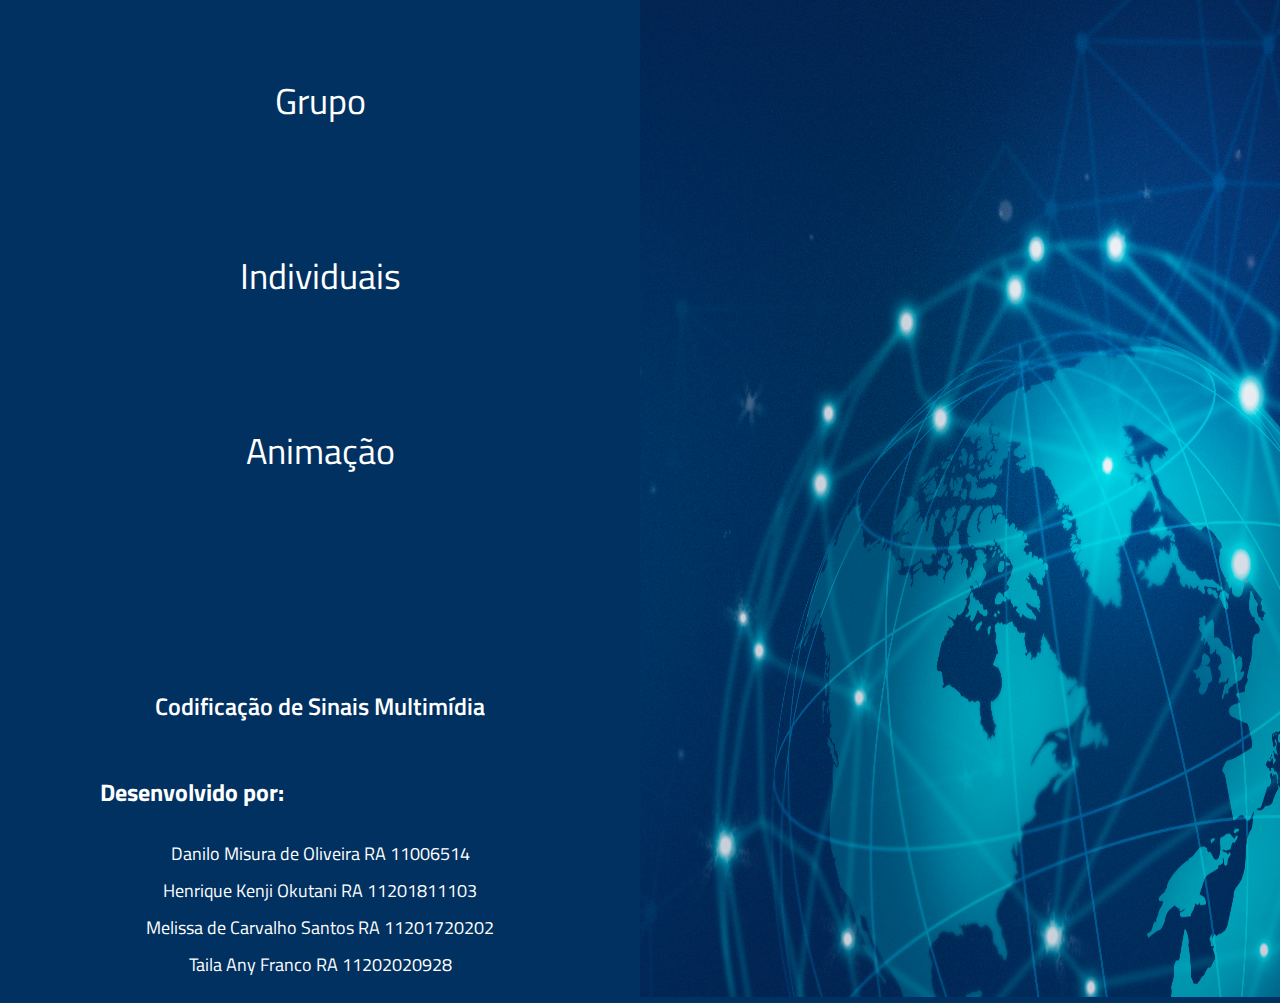
<file: index.html>
<!DOCTYPE html>
<html lang="pt-br">
<head>
    <meta charset="UTF-8">
    <meta http-equiv="X-UA-Compatible" content="IE=edge">
    <meta name="viewport" content="width=device-width, initial-scale=1.0">
    <title>Principal</title>
    <link href="style.css" rel="stylesheet" type="text/css">
</head>
<body>
    <main>
        <section class="textos">
            <div class="links">
                <a href="grupo.html"> Grupo</a>
                <hr>
                <a href="individuais.html"> Individuais</a>
                <hr>
                <a href="animacao.html"> Animação</a>
            </div>
            <div class="rodape">
                <h6>Codificação de Sinais Multimídia</h6>
                <h5>Desenvolvido por:</h5>
                <p>Danilo Misura de Oliveira RA 11006514</p>
                <p>Henrique Kenji Okutani RA 11201811103</p>
                <p>Melissa de Carvalho Santos RA 11201720202</p>
                <p>Taila Any Franco RA 11202020928</p>
            </div>
        </section>
        <div class="imagem">
            <img src="arquivos/img/global-connections.jpg" alt="Imagem do planeta">
        </div>
    </main>
</body>
</html>
</file>
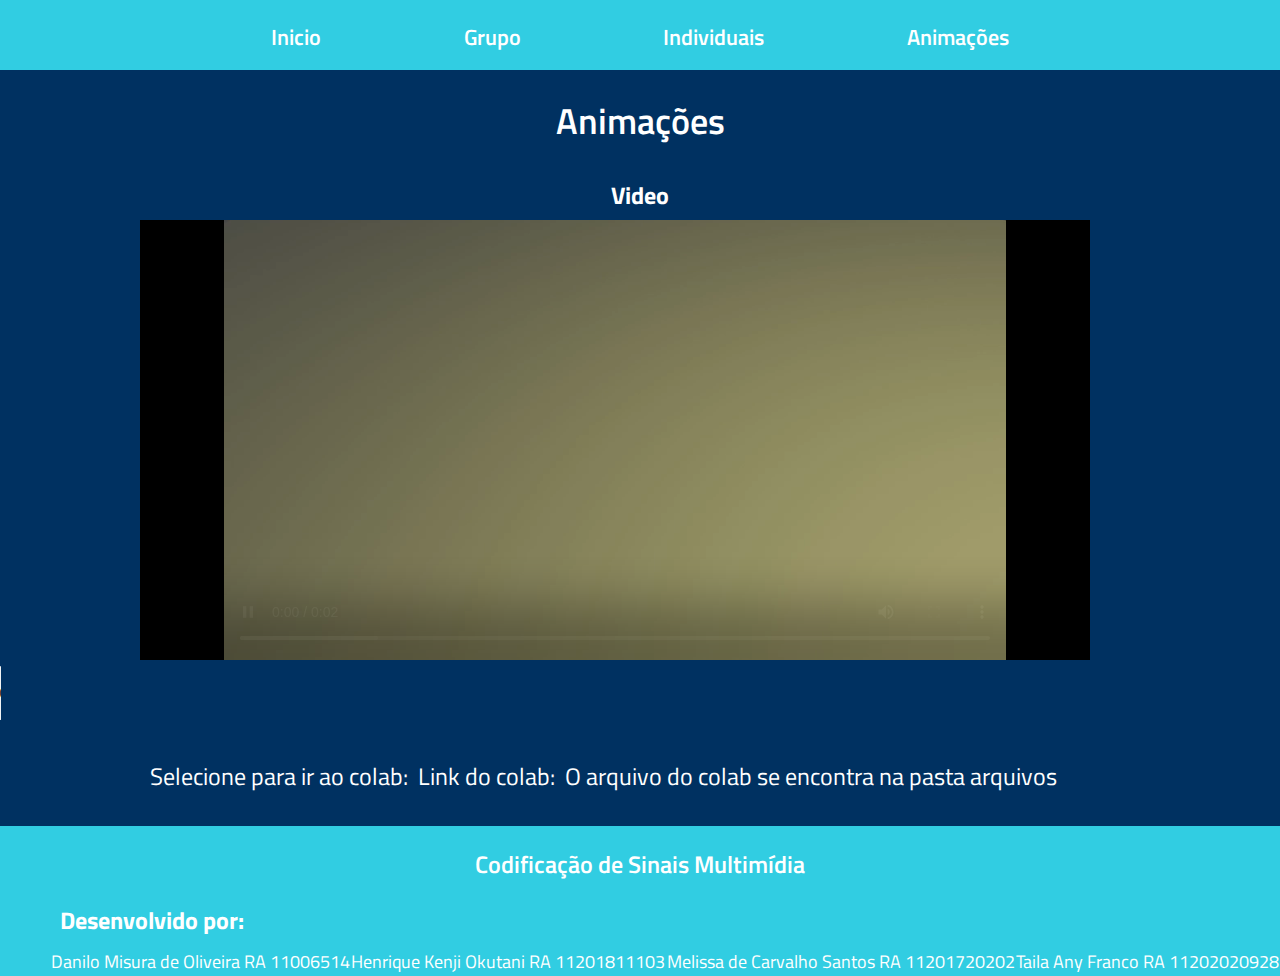
<file: animacao.html>
<!DOCTYPE html>
<html lang="pt-br">
<head>
    <meta charset="UTF-8">
    <meta http-equiv="X-UA-Compatible" content="IE=edge">
    <meta name="viewport" content="width=device-width, initial-scale=1.0">
    <title>Animações</title>
    <link href="style.css" rel="stylesheet" type="text/css">
</head>
<body>
    <header class="cabecalho">
        <div class="menu">
            <ul>
                <li><a href="index.html">Inicio</a></li>
                <li><a href="grupo.html">Grupo</a></li>
                <li><a href="individuais.html">Individuais</a></li>
                <li><a href="animacao.html">Animações</a></li>
            </ul>
        </div> 
    </header>
    <div class="Titulo">
        <h1>Animações</h1>
    </div>
    <div class="subtitulo">
        <h3>Video</h3>
    </div>
    <section class="video">
        <div>
            <embed width="1000" height="440" src="arquivos/animacoes/anima.mp4">
        </div>
    </section>
    <audio autoplay="autoplay" controls="controls">
        <source src="arquivos/audios/audio-anima.opus" type="audio/mp3" />
    </audio>
    <br>
    <div class="colab">
        <p>Selecione para ir ao colab: </p>
        <a href="arquivos/colab/Lab3_Cod_Imagem_FINAL.ipynb">Link do colab:</a>
        <p>O arquivo do colab se encontra na pasta arquivos</p>
    </div>
    <footer class="footer">
        <h6>Codificação de Sinais Multimídia</h6>
        <div>
            <h5>Desenvolvido por:</h5>
            <ol>
                <li>Danilo Misura de Oliveira RA 11006514</li>
                <li>Henrique Kenji Okutani RA 11201811103</li>
                <li>Melissa de Carvalho Santos RA 11201720202</li>
                <li>Taila Any Franco RA 11202020928</li>
            </ol>
        </div>        
    </footer>
</body>
</html>
</file>
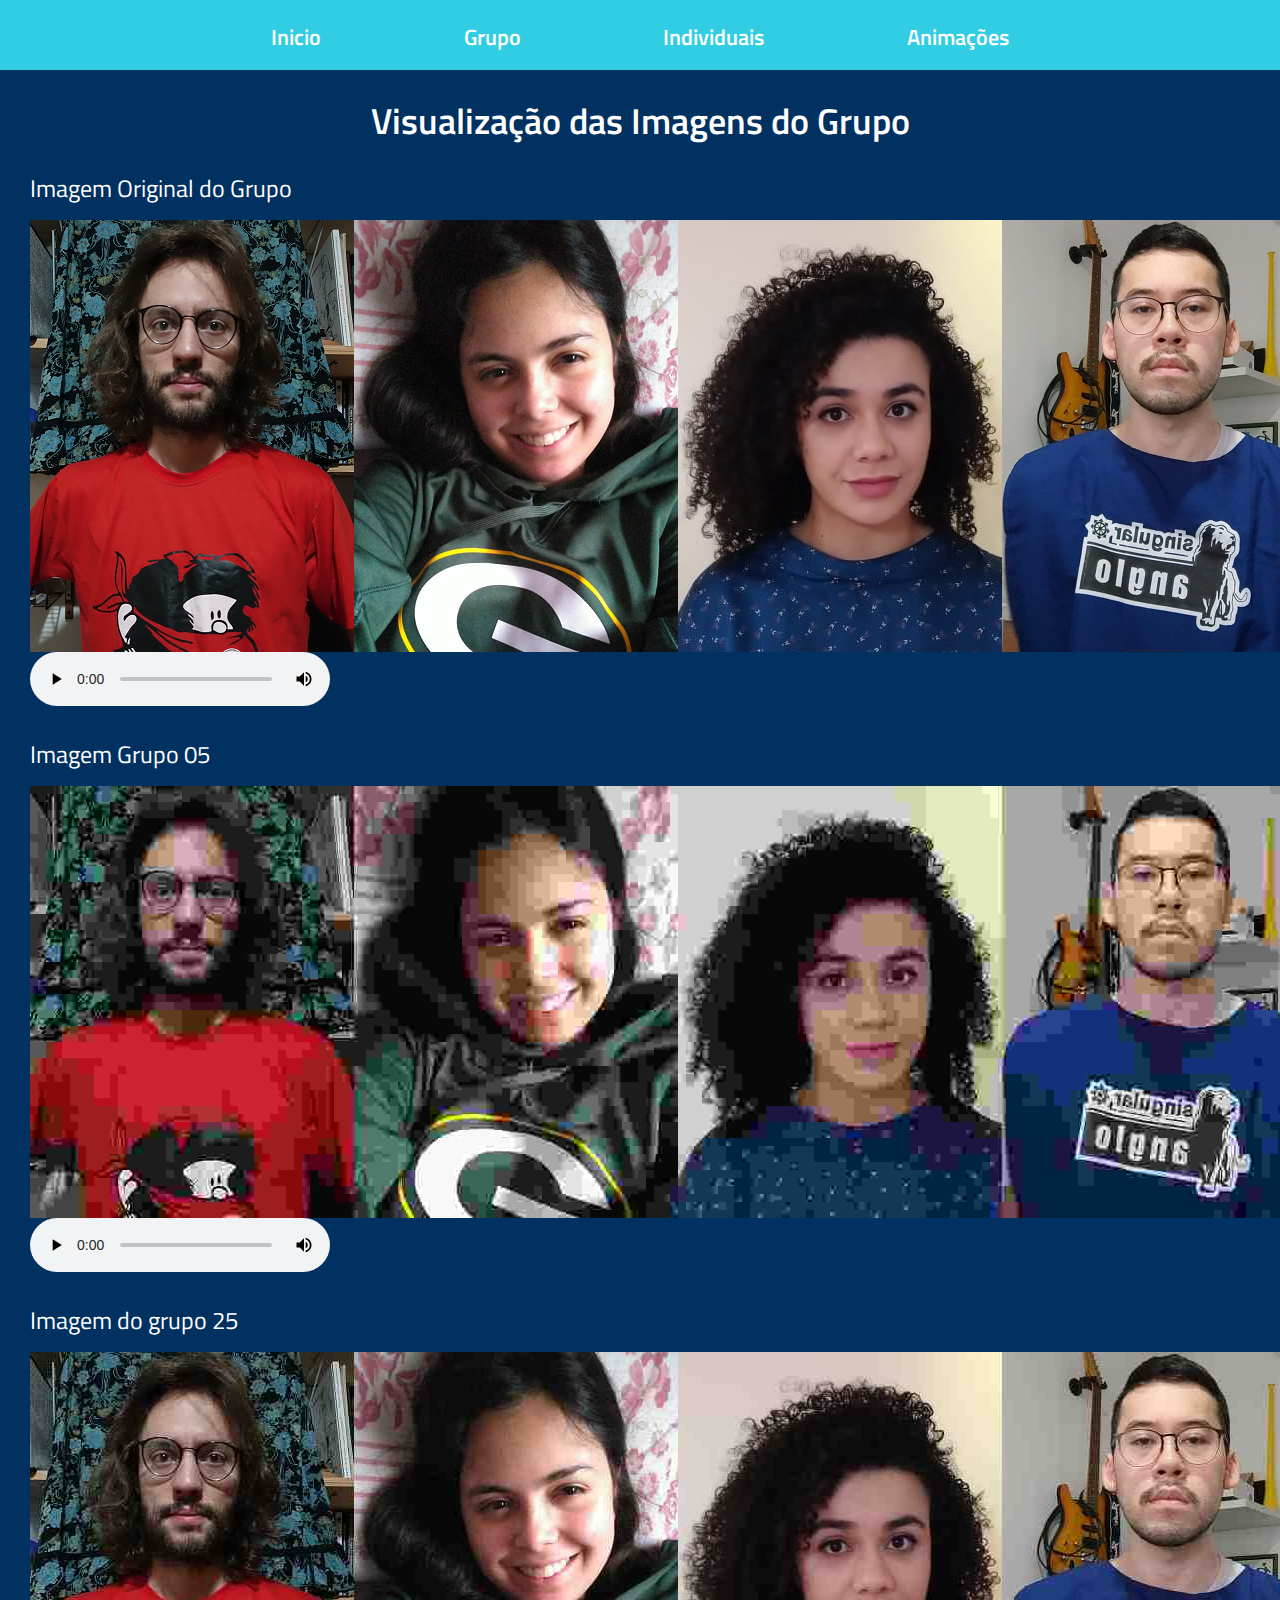
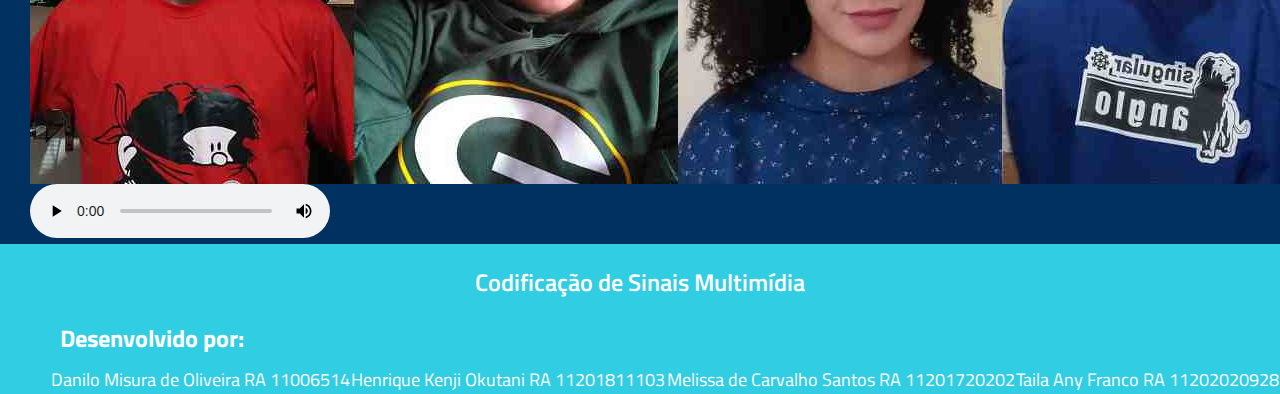
<file: grupo.html>
<!DOCTYPE html>
<html lang="pt-br">
<head>
    <meta charset="UTF-8">
    <meta http-equiv="X-UA-Compatible" content="IE=edge">
    <meta name="viewport" content="width=device-width, initial-scale=1.0">
    <title>Grupo</title>
    <link href="style.css" rel="stylesheet" type="text/css">
</head>
<body>
    <header class="cabecalho">
        <div class="menu">
            <ul>
                <li><a href="index.html">Inicio</a></li>
                <li><a href="grupo.html">Grupo</a></li>
                <li><a href="individuais.html">Individuais</a></li>
                <li><a href="animacao.html">Animações</a></li>
            </ul>
        </div> 
    </header>
    <div class="Titulo">
        <h1>Visualização das Imagens do Grupo</h1>
    </div>
    <section class="Grupo">
        <div>
            <p>Imagem Original do Grupo</p>
            <img src="img/foto_grupo.bmp" alt="Imagem do Grupo Original">
            <audio autoplay="autoplay" controls="controls">
                <source src="audios/audio1grupo.opus" type="audio/mp3" />
            </audio>
        </div>
        <br>
        <div>
            <p>Imagem Grupo 05</p>
            <img src="img/foto_grupo05.jpg" alt="">
            <audio autoplay="autoplay" controls="controls">
                <source src="audios/audio2grupo05.opus" type="audio/mp3" />
            </audio>
        </div>
        <br>
        <div>
            <p>Imagem do grupo 25</p>
            <img src="img/foto_grupo25.jpg" alt="">
            <audio autoplay="autoplay" controls="controls">
                <source src="audios/audio2grupo25.opus" type="audio/mp3" />
            </audio>
        </div>
    </section>
    <footer class="footer">
        <h6>Codificação de Sinais Multimídia</h6>
        <div>
            <h5>Desenvolvido por:</h5>
            <ol>
                <li>Danilo Misura de Oliveira RA 11006514</li>
                <li>Henrique Kenji Okutani RA 11201811103</li>
                <li>Melissa de Carvalho Santos RA 11201720202</li>
                <li>Taila Any Franco RA 11202020928</li>
            </ol>
        </div>        
    </footer>
</body>
</html>
</file>
<file: style.css>
@import url('https://fonts.googleapis.com/css2?family=Titillium+Web:wght@400;700&display=swap');
:root{
    --font: 'Titillium Web', sans-serif;
}

*{
    margin: 0;
    padding: 0;
    border: 0;
    box-sizing: border-box;
    font-family: var(--font);
}
body{
    background-color: #003161;
}
main{
    width: 100%;
    height: 1000px;
    display: flex;
    justify-content: center;
    align-items: center;
}

.textos{
    width: 50%;
    color: #fff;
}

.textos a{
    padding: 60px 0;
    display: flex;
    justify-content: center;
    font-size: 36px;
    text-decoration: none;
    color:#fff;
}
.textos a:hover{
    background-color: #005B88;
}

.imagem{
    width: 50%;
}

.imagem img{
    width: 100%;
    height: 1000px;
}

.rodape h5{
    margin-top: 50px;
    margin-bottom: 30px;
    margin-left: 100px;
    font-size: 24px;
    color: #fff;
}
.rodape p{
    font-size: 18px;
    color: #fff;
    display: flex;
    justify-content: center;
    margin: 10px 0;
}

.rodape h6{
    margin-top: 150px;
    display: flex;
    justify-content: center;
    font-size: 24px;
    color: #fff;
    font-weight: 600;
}
.cabecalho{
    background-color: #31CDE2;
    width: 100%;
    height: 70px;
}
.menu{
    width: 100%;
}

.menu ul{
    list-style-type: none;
    display: flex;
    align-items: center;
    justify-content: space-around;
    margin: 0 200px ;
    font-size: 22px;
    font-weight: 600;
    padding: 20px 0;
}

.menu ul a{
    text-decoration: none;
    color: #fff;
    padding: 10px 10px;
}

.menu ul a:hover{
    background-color: #005B88;   
}

.Grupo{
    width: 100%;
    margin-left: 30px;
}
.Grupo img{
    display: flex;
    justify-content: center;
}

.Grupo p{
    font-size: 24px;
    color: #fff;
    height: 50px;
}

.Titulo h1{
    width: 100%;
    height: 100px;
    font-size: 36px;
    font-weight: 600;
    color: #fff;
    display: flex;
    align-items: center;
    justify-content: center;
}

.footer{
    width: 100%;
    background-color: #31CDE2;
    height: 150px;
    color: #fff;
    
}
.footer h6{
    padding: 20px 0;
    display: flex;
    justify-content: center;
    font-size: 24px;
    color: #fff;
    font-weight: 600;
}

.footer h5{
    margin-bottom: 10px;
    margin-left: 60px;
    font-size: 24px;
    color: #fff;
}

.footer ol{ 
    list-style-type: none;
    font-size: 18px;
    margin-left: 50px;
    color: #fff;
    display: flex;
    align-items: center;
    justify-content: space-around; 
}
.individuais{
    width: 100%;
    display: flex;
    justify-content: center;
    
}
.individuais img{
    width: 200px;
    margin-right: 70px;
}

.video{
    width: 100%;
    display: flex;
    justify-content: center;
}
.video embed{
    padding-right: 50px;
}

.subtitulo h3{
    width: 100%;
    height: 50px;
    display: flex;
    align-items: center;
    justify-content: center;
    color: #fff;
    font-size: 24px;
}
.colab {
    width: 100%;
    margin-left: 150px;
    height: 100px;
    display: flex;
    align-items: center;
}
.colab a, p{
    text-decoration: none;
    color: #fff;
    font-size: 24px;
    margin-right: 10px;
}
.colab a:hover{
    background-color: #005B88;   
}
</file>
